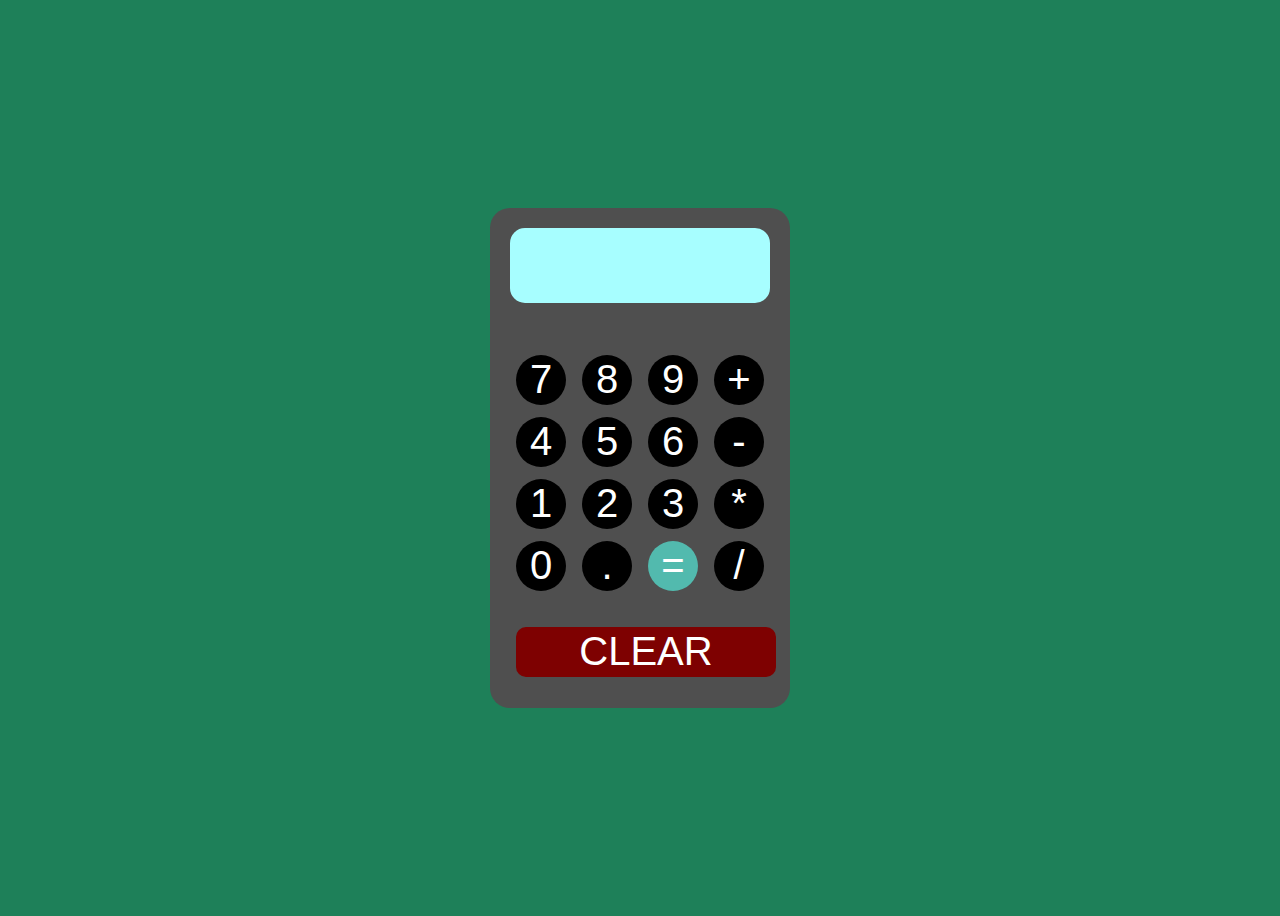
<file: index.html>
<!DOCTYPE html>
<html lang="en">
<head>
  <meta charset="UTF-8">
  <meta name="viewport" content="width=device-width, initial-scale=1.0">
  <title>Calculator</title>
  <link rel="stylesheet" href="style.css" /> 
</head>
<body>
  <div class="calculator">
    <div class="screen"></div>
    <div class="buttons">
      <button>7</button>
      <button>8</button>
      <button>9</button>
      <button>+</button>
      <button>4</button>
      <button>5</button>
      <button>6</button>
      <button>-</button>
      <button>1</button>
      <button>2</button>
      <button>3</button>
      <button>*</button>
      <button>0</button>
      <button>.</button>
      <button class="equal">=</button>
      <button>/</button>
      <button class="clear">CLEAR</button>
     
    </div>
  </div>
  <script src="main.js"></script>
</body>
</html>
</file>
<file: style.css>
body {
  display: flex;
  justify-content: center;
  align-items: center;
  height: 100vh;
  background-color: rgb(30, 128, 89);
}
.screen {
  width: 300px;
  height: 65px;
  background-color: rgb(167, 254, 255);
  font-size: 40px;
  text-align: end;
  padding: 5px;
  margin: 20px;
  border-radius: 15px;

}

.calculator {
  background-color: rgb(79, 79, 79);
  width: 300px;
  height: 500px;
  display: flex;
  flex-wrap: wrap;
  border-radius: 20px;
}

.buttons {
  margin: 20px;
}

button {
  background-color: black;
  border-radius: 50px;
  color: white;
  border: none;
  font-size: 40px;
  width: 50px;
  height: 50px;
  margin: 6px;
}

button:hover {
background-color: rgb(44, 43, 43);
}

.clear {
  background-color: rgb(126, 1, 1);
  border-radius: 10px;
  width: 100%;
  margin-top: 30px;
}

.equal {
  background-color: rgb(82, 186, 174);
}
</file>
